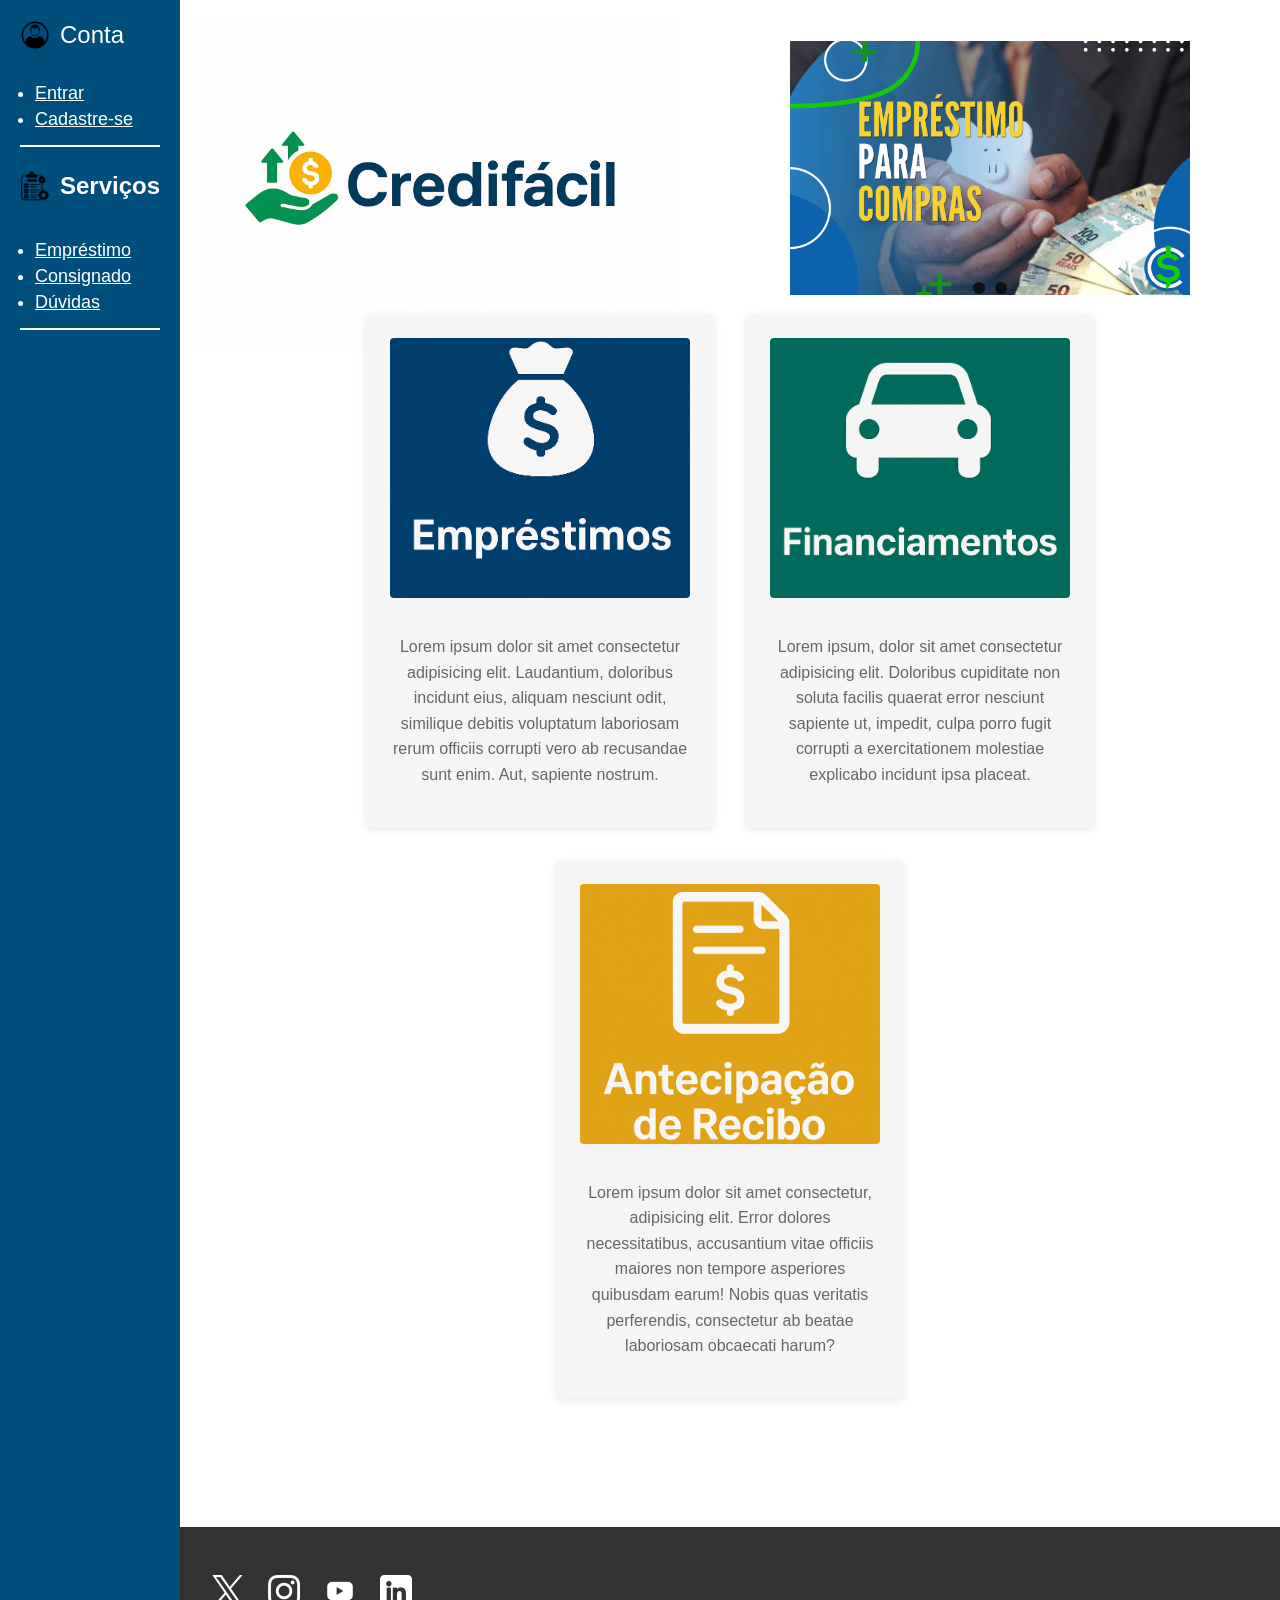
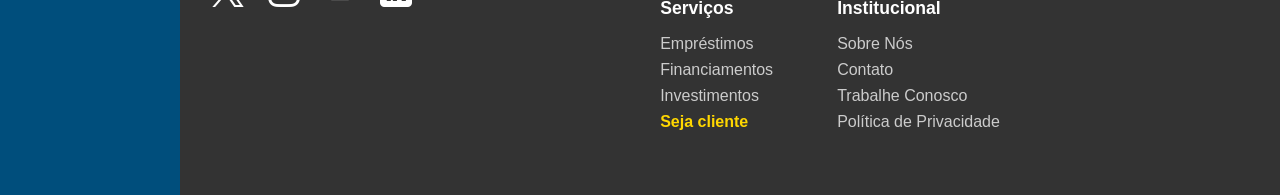
<file: index.html>
<!DOCTYPE html>
<html lang="pt-BR">
<head>
    <meta charset="UTF-8">
    <meta name="viewport" content="width=device-width, initial-scale=1.0">
    <title>CrediFácil</title>
    <link rel="stylesheet" href="css/pag-inicial.css">
</head>
<body>
    <!--Criando o menu lateral-->
    <aside class="menu-lateral">
        <div class="conta"> <!--Aqui ficará o ícone e o título "Conta"-->
            <img src="icons/login-usuario.png" alt="Avatar Usuário" class="avatar">
            <span>Conta</span>
        </div>
        <!--Criando uma navegação única para os links da conta e para ajustes-->
        <nav>
            <ul class="links-conta">
                <li><a href="#">Entrar</a></li>
                <li><a href="#">Cadastre-se</a></li>
            </ul>

            <!--Agora no mesmo "nav" irei criar o título e o restante da navegação-->
            <h3 class="titulo-servicos"><!--Aqui além do título será inserido junto o ícone de serviços-->
                <img src="icons/servicos.png" alt="Serviços" class="servicos-icone">
                Serviços
            </h3>
            <ul class="links-servicos"> <!--Lista para os links dos serviços disponíveis-->
                <li><a href="#">Empréstimo</a></li>
                <li><a href="#">Consignado</a></li>
                <li><a href="#">Dúvidas</a></li>
            </ul>
        </nav>
    </aside>
    <main>
        <header> <!--Criando o cabeçalho-->
            <div class="logo"> <!--Criando uma div só para a logo-->
                <img src="img/logo-credifacil.png" alt="Logo Credifácil" >
            </div>

            <div class="slideshow"> <!--Criando uma div e classe exclusiva pra os slides-->
                <div class="slide ativado"> <!--Primeiro slide, já ativado por padrão-->
                    <img src="img/promo-1.png" alt="Imagem 1">
                </div>
                <div class="slide">
                    <img src="img/promo-2.png" alt="Imagem 2">
                </div>
                <div class="indicadores"> <!--Criando os indicadores dos slides-->
                    <span class="indicador ativado" data-slide="0"></span>
                    <span class="indicador" data-slide="1"></span>
                </div>
            </div>
        </header>

        <section class="cards-container"> <!--Criando seção para os cards da página-->
            <a href="pag-emprestimos.html" class="card">
                <img src="img/card-emprestimo.png" alt="Empréstimo">
                <p>Lorem ipsum dolor sit amet consectetur adipisicing elit. Laudantium, doloribus incidunt eius, aliquam nesciunt odit, similique debitis voluptatum laboriosam rerum officiis corrupti vero ab recusandae sunt enim. Aut, sapiente nostrum.</p>
            </a>
            <div class="card">
                <img src="img/card-financiamento.png" alt="Financiamento">
                <p>Lorem ipsum, dolor sit amet consectetur adipisicing elit. Doloribus cupiditate non soluta facilis quaerat error nesciunt sapiente ut, impedit, culpa porro fugit corrupti a exercitationem molestiae explicabo incidunt ipsa placeat.</p>
            </div>
            <div class="card">
                <img src="img/card-antecipacao.png" alt="Antecipação de Recibos">
                <p>Lorem ipsum dolor sit amet consectetur, adipisicing elit. Error dolores necessitatibus, accusantium vitae officiis maiores non tempore asperiores quibusdam earum! Nobis quas veritatis perferendis, consectetur ab beatae laboriosam obcaecati harum?</p>
            </div>
        </section>
        <footer> <!--Criando o rodapé da página-->
            <div class="conteudo-rodape">
                <div class="icones-redesocial"> <!--Criando div para os adicionar os icones
                                                          das redes sociais da empresa-->
                    <a href="#"><img src="icons/twitter.png" alt="X"></a>
                    <a href="#"><img src="icons/instagram.png" alt="Instagram"></a>
                    <a href="#"><img src="icons/youtube.png" alt="Youtube"></a>
                    <a href="#"><img src="icons/linkedin.png" alt="LinkedIn"></a>
                </div>

                <div class="links-rodape"> <!--Classe para os links em geral-->
                    <div class="links-coluna"> <!--Div para dividir as colunas-->
                        <h4>Serviços</h4>
                        <ul>
                            <li><a href="#">Empréstimos</a></li>
                            <li><a href="#">Financiamentos</a></li>
                            <li><a href="#">Investimentos</a></li>
                            <li><a href="pag-seja-cliente.html" class="seja-membro">Seja cliente</a></li>
                        </ul>
                    </div>
                    <div class="links-coluna"> <!--Segunda coluna de Links-->
                        <h4>Institucional</h4>
                        <ul>
                            <li><a href="#">Sobre Nós</a></li>
                            <li><a href="#">Contato</a></li>
                            <li><a href="#">Trabalhe Conosco</a></li>
                            <li><a href="#">Política de Privacidade</a></li>
                        </ul>
                    </div>
                </div>
            </div>

        </footer>
    </main>
</body>
</html>
</file>
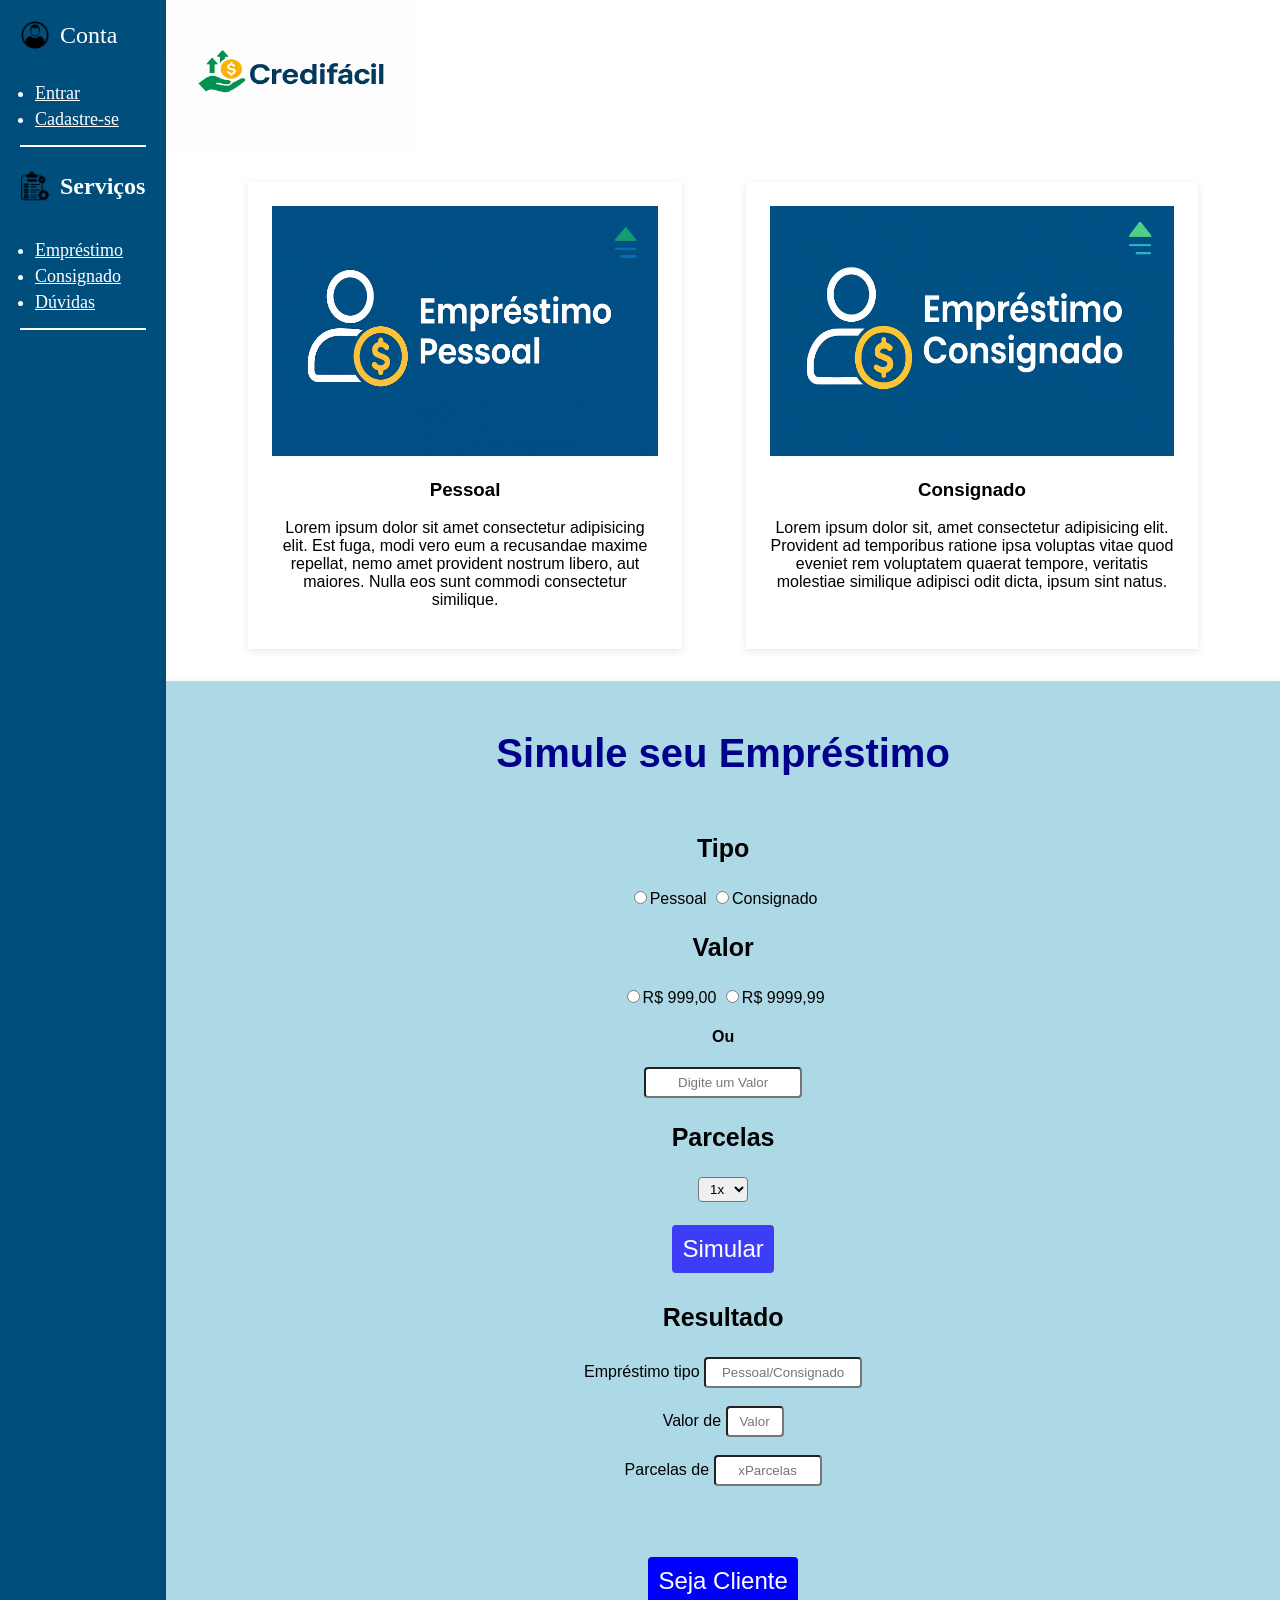
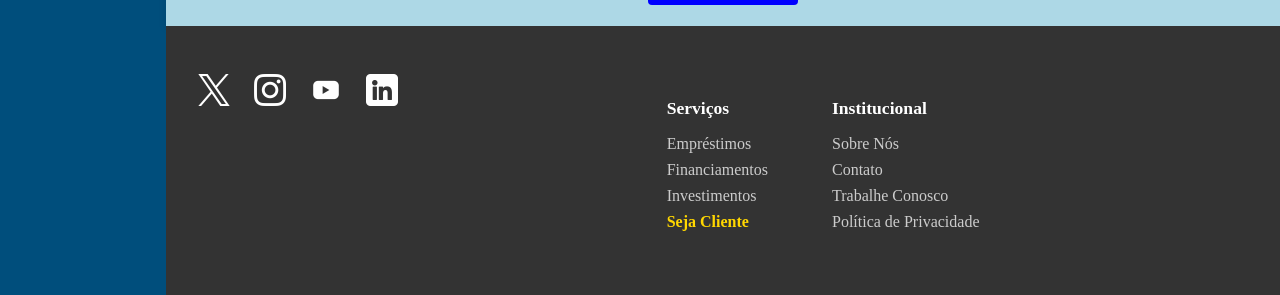
<file: pag-emprestimos.html>
<!DOCTYPE html>
<html lang="en">
<head>
    <meta charset="UTF-8">
    <meta name="viewport" content="width=device-width, initial-scale=1.0">
    <title>CrediFácil Empréstimos</title>
    <link rel="stylesheet" href="css/pag-emprestimos.css">
</head>
<body>
    <!--Criando o menu lateral-->
    <aside class="menu-lateral">
        <div class="conta"> <!--Aqui ficará o ícone e o título "Conta"-->
            <img src="icons/login-usuario.png" alt="Avatar Usuário" class="avatar">
            <span>Conta</span>
        </div>
        <!--Criando uma navegação única para os links da conta e para ajustes-->
        <nav>
            <ul class="links-conta">
                <li><a href="#">Entrar</a></li>
                <li><a href="#">Cadastre-se</a></li>
            </ul>

            <!--Agora no mesmo "nav" irei criar o título e o restante da navegação-->
            <h3 class="titulo-servicos"><!--Aqui além do título será inserido junto o ícone de serviços-->
                <img src="icons/servicos.png" alt="Serviços" class="servicos-icone">
                Serviços
            </h3>
            <ul class="links-servicos"> <!--Lista para os links dos serviços disponíveis-->
                <li><a href="#">Empréstimo</a></li>
                <li><a href="#">Consignado</a></li>
                <li><a href="#">Dúvidas</a></li>
            </ul>
        </nav>
    </aside>
    <main>
        <header class="logo"> <!--Criando o cabeçalho somente para a Logo no topo da página-->
            <img src="img/logo-credifacil.png" alt="Logotipo">
        </header>

        <section class="cards-emprestimos"> <!--Criando a section somente para os cards dos empréstimos-->
            <div class="cards-empr"> <!--Criando a classe para os cards-->
                <img src="img/empr-pessoal.png" alt="Empréstimo Pessoal">
                <h3>Pessoal</h3>
                <p>Lorem ipsum dolor sit amet consectetur adipisicing elit. Est fuga, modi vero eum a recusandae maxime repellat, nemo amet provident nostrum libero, aut maiores. Nulla eos sunt commodi consectetur similique.</p>
            </div>
                
            <div class="cards-empr">
                <img src="img/empr-consignado.png" alt="Empréstimo Consignado">
                <h3>Consignado</h3>
                <p>Lorem ipsum dolor sit, amet consectetur adipisicing elit. Provident ad temporibus ratione ipsa voluptas vitae quod eveniet rem voluptatem quaerat tempore, veritatis molestiae similique adipisci odit dicta, ipsum sint natus.</p>
            </div>
        </section>

        <section class="simulacao-emprestimo"> <!--Simulação dos empréstimos-->
           
            <h2 class="titulo-simule"><b>Simule seu Empréstimo</b></h2>
           
            <div class="tipo-de-emprestimo"> <!--Criando classe para os dois radiobutton-->
                <h3>Tipo</h3>
                <label>
                    <input type="radio" name="tipo" value="pessoal" required>Pessoal
                </label>
                <label>
                   <input type="radio" name="tipo" value="consignado" required>Consignado
                </label>
                
                <br> <!--Quebrando linha-->

                <h3>Valor</h3> <!--Segundo radiobutton-->
                <label >
                    <input type="radio" name="valor" value="999" required>R$ 999,00
                </label>
                <label> 
                    <input type="radio" name="valor" value="9999.99" required>R$ 9999,99
                </label>

                <br><!--Quebrando linha-->

                <h4>Ou</h4> <!--Label para o usuário digitar o valor desejado-->
                <label for="valor-digitado">
                    <input type="text" name="valor" id="valor-digitado" placeholder="Digite um Valor">
                </label>

                <br>

                <h3>Parcelas</h3>
                <select name="parcelas" id="opcao-parcela"> <!--Opções de parcelas-->
                    <option value="1x">1x</option>
                    <option value="2x">2x</option>
                    <option value="3x">3x</option>
                    <option value="4x">4x</option>
                </select>

                <br>
                <br>
                <!--Botão de envio-->
                <input type="submit" value="Simular" class="btnsimular efeito-1">
            </div>

            <div class="resultado-emprestimo"> <!--Div para os resultados-->
                <h3>Resultado</h3>
                <form action="emprestimo-simulado" method="post">
                    <label>Empréstimo tipo </label>
                    <input type="text" placeholder="Pessoal/Consignado" id="tipo-resultado" readonly>
                    <br>
                    <br> 
                    <label>Valor de </label>
                    <input type="text" placeholder="Valor" id="valor-resultado" readonly>
                    <br>
                    <br>
                    <label>Parcelas de </label>
                    <input type="text" placeholder="xParcelas" id="parcelas-resultado" readonly>
                </form>
            </div>

            <div class="btsejaCliente"> <!--div para formatar o botão-->
                <br>
                <a href="pag-seja-cliente.html"><button class="efeito efeito-1">Seja Cliente</button></a>
            </div>
        </section>
        <footer> <!--Criando o rodapé da página-->
            <div class="conteudo-rodape">
                <div class="icones-redesocial"> <!--Criando div para os adicionar os icones
                                                          das redes sociais da empresa-->
                    <a href="#"><img src="icons/twitter.png" alt="X"></a>
                    <a href="#"><img src="icons/instagram.png" alt="Instagram"></a>
                    <a href="#"><img src="icons/youtube.png" alt="Youtube"></a>
                    <a href="#"><img src="icons/linkedin.png" alt="LinkedIn"></a>
                </div>

                <div class="links-rodape"> <!--Classe para os links em geral-->
                    <div class="links-coluna"> <!--Div para dividir as colunas-->
                        <h4>Serviços</h4>
                        <ul>
                            <li><a href="#">Empréstimos</a></li>
                            <li><a href="#">Financiamentos</a></li>
                            <li><a href="#">Investimentos</a></li>
                            <li><a href="pag-seja-cliente.html" class="seja-membro">Seja Cliente</a></li>
                        </ul>
                    </div>
                    <div class="links-coluna"> <!--Segunda coluna de Links-->
                        <h4>Institucional</h4>
                        <ul>
                            <li><a href="#">Sobre Nós</a></li>
                            <li><a href="#">Contato</a></li>
                            <li><a href="#">Trabalhe Conosco</a></li>
                            <li><a href="#">Política de Privacidade</a></li>
                        </ul>
                    </div>
                </div>
            </div>

        </footer>
    </main>
</body>
</html>
</file>
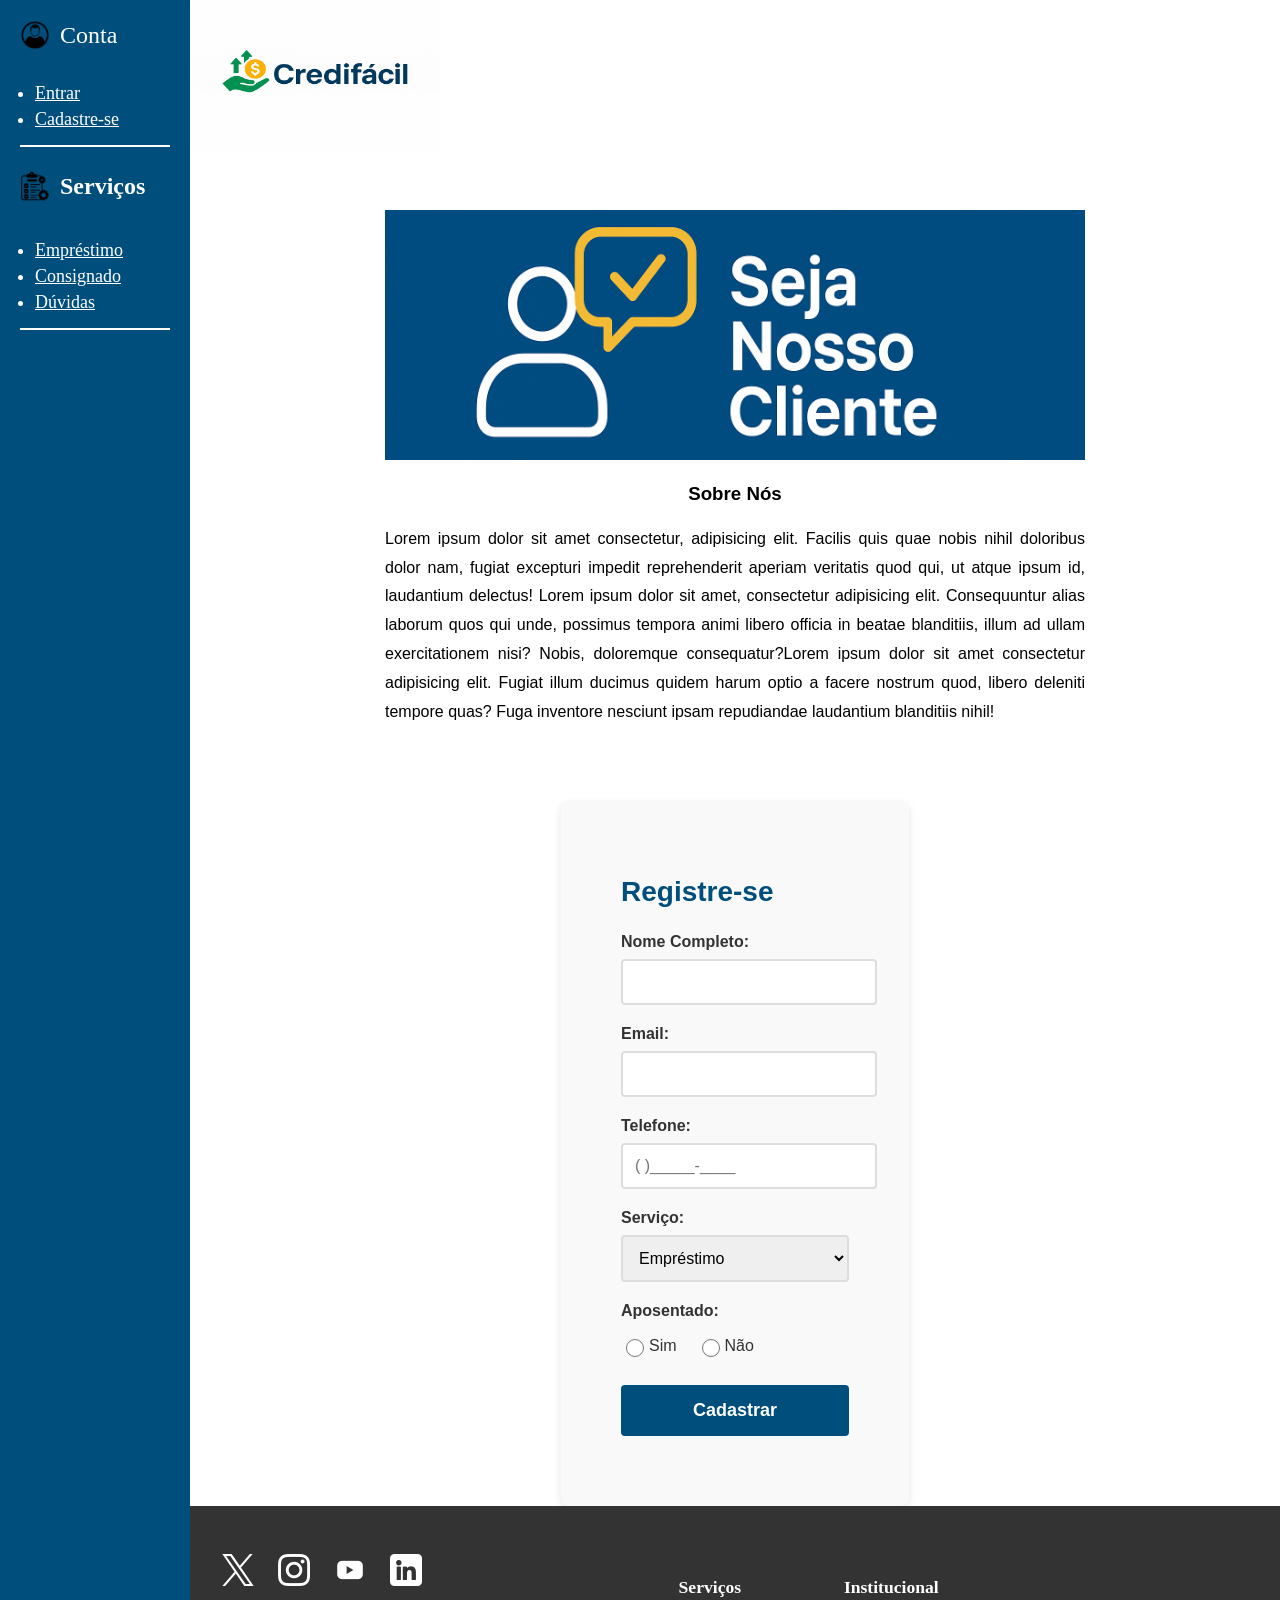
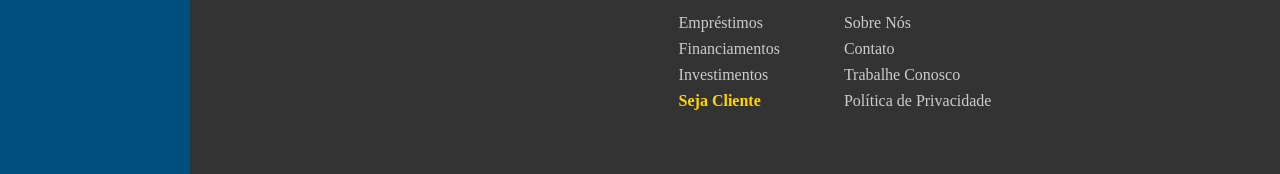
<file: pag-seja-cliente.html>
<!DOCTYPE html>
<html lang="en">
<head>
    <meta charset="UTF-8">
    <meta name="viewport" content="width=device-width, initial-scale=1.0">
    <title>Credifácil Empréstimos</title>
    <link rel="stylesheet" href="css/pag-seja-cliente.css">
</head>
<body>
     <!--Criando o menu lateral-->
    <aside class="menu-lateral">
        <div class="conta"> <!--Aqui ficará o ícone e o título "Conta"-->
            <img src="icons/login-usuario.png" alt="Avatar Usuário" class="avatar">
            <span>Conta</span>
        </div>
        <!--Criando uma navegação única para os links da conta e para ajustes-->
        <nav>
            <ul class="links-conta">
                <li><a href="#">Entrar</a></li>
                <li><a href="#">Cadastre-se</a></li>
            </ul>

            <!--Agora no mesmo "nav" irei criar o título e o restante da navegação-->
            <h3 class="titulo-servicos"><!--Aqui além do título será inserido junto o ícone de serviços-->
                <img src="icons/servicos.png" alt="Serviços" class="servicos-icone">
                Serviços
            </h3>
            <ul class="links-servicos"> <!--Lista para os links dos serviços disponíveis-->
                <li><a href="#">Empréstimo</a></li>
                <li><a href="#">Consignado</a></li>
                <li><a href="#">Dúvidas</a></li>
            </ul>
        </nav>
    </aside>

    <main>
        <header class="logo"> <!--Criando o cabeçalho somente para a Logo no topo da página-->
            <img src="img/logo-credifacil.png" alt="Logotipo">
        </header>

        <section class="descricao-sejaNossoCliente"> <!--Div para o banner e descrição da seção seja nosso cliente-->
            <div class="banner-sejaNossoCliente">
                 <img src="img/seja-nosso-cliente.png" alt="Seja Nosso Cliente">
                 <h3><b>Sobre Nós</b></h3>
                 <p>Lorem ipsum dolor sit amet consectetur, adipisicing elit. Facilis quis quae nobis nihil doloribus dolor nam, fugiat excepturi impedit reprehenderit aperiam veritatis quod qui, ut atque ipsum id, laudantium delectus! Lorem ipsum dolor sit amet, consectetur adipisicing elit. Consequuntur alias laborum quos qui unde, possimus tempora animi libero officia in beatae blanditiis, illum ad ullam exercitationem nisi? Nobis, doloremque consequatur?Lorem ipsum dolor sit amet consectetur adipisicing elit. Fugiat illum ducimus quidem harum optio a facere nostrum quod, libero deleniti tempore quas? Fuga inventore nesciunt ipsam repudiandae laudantium blanditiis nihil!</p>
            </div>
        </section>

        <section class="formulario-registrese"> <!--Criando formulário para o resgistre-se-->
            <h2>Registre-se</h2>
            <div class="campo">
                <label for="nome">Nome Completo:</label>
                <input type="text" id="nome" name="nome" required>
            </div>
            <div class="campo">
                <label for="email">Email:</label>
                <input type="email" name="email" id="email" required>
            </div>
            <div class="campo">
                <label for="telefone">Telefone:</label>
                <input type="text" name="telefone" id="telefone" placeholder="( )_____-____" required>
            </div>
            <div class="campo">
                <label for="tipo-servico">Serviço:</label>
                <select name="tipo-servico" id="tipo-servico">
                    <option value="emprestimo">Empréstimo</option>
                    <option value="financiamento">Financiamento</option>
                    <option value="antecipacao">Antecipação de Recibos</option>
                </select>
            </div>
            <div class="campo">
                <label>Aposentado:</label>
                <div class="escolha-radio">
                     <label id="aposentado">
                    <input type="radio" name="aposentado" id="sim">Sim
                        </label>
                    <label id="aposentado">
                        <input type="radio" name="aposentado" id="nao">Não
                    </label>
                </div>
            </div>
            <button type="submit">Cadastrar</button>
        </section>
         <footer> <!--Criando o rodapé da página-->
            <div class="conteudo-rodape">
                <div class="icones-redesocial"> <!--Criando div para os adicionar os icones
                                                          das redes sociais da empresa-->
                    <a href="#"><img src="icons/twitter.png" alt="X"></a>
                    <a href="#"><img src="icons/instagram.png" alt="Instagram"></a>
                    <a href="#"><img src="icons/youtube.png" alt="Youtube"></a>
                    <a href="#"><img src="icons/linkedin.png" alt="LinkedIn"></a>
                </div>

                <div class="links-rodape"> <!--Classe para os links em geral-->
                    <div class="links-coluna"> <!--Div para dividir as colunas-->
                        <h4>Serviços</h4>
                        <ul>
                            <li><a href="#">Empréstimos</a></li>
                            <li><a href="#">Financiamentos</a></li>
                            <li><a href="#">Investimentos</a></li>
                            <li><a href="pag-seja-cliente.html" class="seja-membro">Seja Cliente</a></li>
                        </ul>
                    </div>
                    <div class="links-coluna"> <!--Segunda coluna de Links-->
                        <h4>Institucional</h4>
                        <ul>
                            <li><a href="#">Sobre Nós</a></li>
                            <li><a href="#">Contato</a></li>
                            <li><a href="#">Trabalhe Conosco</a></li>
                            <li><a href="#">Política de Privacidade</a></li>
                        </ul>
                    </div>
                </div>
            </div>

        </footer>
    </main>
</body>
</html>
</file>
<file: css/pag-inicial.css>
body{ /* Estilização do corpo da página */
    display: flex; /*Deixando o layout da página flexível*/
    margin: 0; /*Removendo margens padrão do navegador*/
    background-color: #fff; /*Definindo a cor de fundo como branco*/
    min-height: 100vh; /*Garantindo que o corpo ocupe no mínimo a altura total da janela de visualização*/
    font-family: Arial, Helvetica, sans-serif;
}

.menu-lateral{ /* Estilização do menu lateral */
    width: 150px; /*Definindo a largura fixa do menu lateral*/
    background-color: #004E7C; /*Definindo a cor de fundo do menu lateral*/
    color: white; /*Definindo a cor do texto como branco*/
    padding: 20px; /*Adicionando espaçamento interno ao menu lateral*/ 
}
.menu-lateral span{ /* Estilização do título do menu lateral */
    font-size: 24px;  /*Definindo o tamanho da fonte do título*/
}
.conta{ /* Estilização da seção de conta do usuário */
    display: flex; /*Definindo a seção como um contêiner flexível*/
    align-items: center; /*Alinhando os itens ao centro verticalmente*/
    gap: 10px; /*Adicionando espaçamento entre os itens*/
}
.avatar{ /* Estilização do avatar do usuário */
    width: 30px; /*Definindo a largura do avatar*/
}
.links-conta{ /* Estilização dos links da seção de conta */
    display: flex; /*Definindo a seção como um contêiner flexível*/
    flex-direction: column; /*Organizando os links em uma coluna*/
    gap: 5px; /*Adicionando espaçamento entre os links*/
    font-size: 18px; /*Definindo o tamanho da fonte dos links*/
    padding: 15px; /*Adicionando espaçamento interno à seção de links*/
    border-bottom: 2px solid white /*Adicionando uma borda inferior branca à seção de links*/
}
.links-conta a{ /* Estilização dos links */
    color: white; /*Definindo a cor dos links como branco*/
}
.titulo-servicos{ /*Estilizando o título da navegação serviços*/
    font-size: 24px; /*Definindo o tamanho da fonte do título*/
    display: flex; /*Definindo o título como um contêiner flexível*/
    align-items: center;  /*Alinhando os itens ao centro verticalmente*/
    gap: 10px; /*Adicionando espaçamento entre os itens*/
}
.servicos-icone{ /* Estilização do ìcone serviços*/
    width: 30px; /*Definindo a largura do ícone*/
}

.links-servicos{ /* Estilização dos links da seção de serviços */
    display: flex; /*Definindo a seção como um contêiner flexível*/
    flex-direction: column; /*Organizando os links em uma coluna*/
    gap: 5px; /*Adicionando espaçamento entre os links*/
    font-size: 18px; /*Definindo o tamanho da fonte dos links*/
    padding: 15px; /*Adicionando espaçamento interno à seção de links*/
    border-bottom: 2px solid white; /*Adicionando uma borda inferior branca à seção de links*/
}
.links-servicos a{ /* Estilização dos links */
    color: white; /*Definindo a cor dos links como branco*/
}
header{ /* Estilização do cabeçalho */
    display: flex; /*Definindo o cabeçalho como um contêiner flexível*/
    gap: 20px; /*Adicionando espaçamento entre os itens do cabeçalho*/
    height: 250px; /*Definindo a altura do cabeçalho*/
    align-items: flex-start ; /*Alinhando os itens ao início verticalmente*/
}
main{
    flex-grow: 1; /*Permitindo o main ocupare o espaço restante disponível*/
    display: flex; /*Definindo o main como um contêiner flexível*/
    flex-direction: column; /*Organizando os elementos filhos em uma coluna*/
    
}
.logo{ /*Estilização da classe logo*/
    padding-top: 20px; /*Adicionando espaçamento superior ao logo*/
}
.logo img{ /*Estilização do logo*/
    width: 500px; /*Definindo a largura do logo*/  
}
.slideshow{ /* Estilização do slideshow */
    width: 55%; /*Definindo a largura do slideshow*/
    height: 250px; /*Definindo a altura do slideshow*/
    display: flex; /*Definindo o slideshow como um contêiner flexível*/
    padding-top: 43px; /*Adicionando espaçamento superior ao slideshow*/
    position: relative; /*Definindo o posicionamento como relativo para permitir o posicionamento absoluto dos slides*/
    align-items: center; /*Alinhando os itens ao centro verticalmente*/
    justify-content: center ; /*Centralizando os itens horizontalmente*/
}

.slide{ /* Estilização dos slides */
    position: absolute; /*Posicionando os slides de forma absoluta dentro do slideshow*/
    width: 100%;/*Definindo a largura dos slides para ocupar toda a largura do slideshow*/
    height: 100%;/*Definindo a altura dos slides para ocupar toda a altura do slideshow*/
    opacity: 0;/*Definindo a opacidade inicial dos slides como 0 (invisível)*/
    transition: opacity 1s ease-in-out; /*Adicionando uma transição suave para a opacidade dos slides*/
    display: flex; /*Definindo os slides como contêineres flexíveis*/
    align-items: center; /*Alinhando os itens dos slides ao centro verticalmente*/
    justify-content: center; /*Centralizando os itens dos slides horizontalmente*/
}
.slide.ativado{/* Estilização do slide ativo */
    opacity: 1; /*Definindo a opacidade do slide ativo como 1 (visível)*/
}
.slide img{/* Estilização das imagens dos slides */
    width: 400px; /*Definindo a largura das imagens dos slides*/
    max-width: 100%; /*Garantindo que as imagens não ultrapassem a largura do slide*/
    max-height: 100%; /*Garantindo que as imagens não ultrapassem a altura do slide*/
    object-fit: contain; /*Mantendo a proporção das imagens dentro do slide*/
}
.indicadores{ /* Estilização dos indicadores dos slides */
    height: 1px;/*Definindo a altura dos indicadores*/
    position: absolute; /*Posicionando os indicadores de forma absoluta dentro do slideshow*/
    bottom: 10px; /*Posicionando os indicadores a 10px do fundo do slideshow*/
    left: 50%; /*Centralizando os indicadores horizontalmente*/
    transform: translateX(-50%); /*Ajustando a posição dos indicadores para o centro exato*/
    display: flex; /*Definindo os indicadores como um contêiner flexível*/
    gap: 10px; /*Adicionando espaçamento entre os indicadores*/
    z-index: 10; /*Garantindo que os indicadores fiquem acima dos slides*/
}
.indicador{ /* Estilização dos indicadores individuais */
    width: 12px; /*Definindo a largura dos indicadores*/
    height: 12px; /*Definindo a altura dos indicadores*/
    border-radius: 50%; /*Tornando os indicadores circulares*/
    background: rgba(0, 0, 0, 0.7); /*Definindo a cor de fundo dos indicadores*/
}
.cards-container{ /* Estilização do container dos cards */
    margin: 2rem; /*Adicionando margem ao redor do container*/
    display: flex; /*Definindo o container como um contêiner flexível*/
    gap: 2rem; /*Adicionando espaçamento entre os cards*/
    padding: 2rem; /*Adicionando espaçamento interno ao container*/
    justify-content: center; /*Centralizando os cards horizontalmente*/
    flex-wrap: wrap; /*Permitindo que os cards quebrem para a próxima linha se necessário*/
    cursor: pointer; /*Alterando o cursor para indicar que os cards são clicáveis*/
}
.card{ /* Estilização dos cards */
    background-color: #f5f5f5; /*Definindo a cor de fundo dos cards*/
    border-radius: 8px; /*Adicionando bordas arredondadas aos cards*/
    box-shadow: 0 2px 8px rgba(0, 0, 0, 0.1); /*Adicionando sombra aos cards*/
    padding: 1.5rem; /*Adicionando espaçamento interno aos cards*/
    max-width: 300px; /*Definindo a largura máxima dos cards*/
    text-align: center; /*Centralizando o texto dentro dos cards*/
    transition: transform 0.3s, box-shadow 0.3s; /*Adicionando uma transição suave para o efeito hover*/
    text-decoration: none; /*Removendo decoração de texto*/
    color: inherit; /*Mantendo a cor do texto herdada*/
    display: block; /*Definindo o card como um bloco clicável*/
}
.card:hover{ /* Estilização do card ao passar o mouse */
    transform: translateY(-5px); /*Elevando o card levemente ao passar o mouse*/
    box-shadow: 0 4px 12px rgba(0, 0, 0, 0.15); /*Aumentando a sombra do card ao passar o mouse*/
}
.card img{ /* Estilização das imagens dos cards */
    width: 100%; /*Definindo a largura das imagens para ocupar toda a largura do card*/
    height: 260px; /*Mantendo a proporção das imagens*/
    object-fit: cover;
    border-radius: 4px; /*Adicionando bordas arredondadas às imagens*/
    margin-bottom: 1rem; /*Adicionando espaçamento inferior às imagens*/
}
.card p{ /* Estilização do texto dos cards */
    font-size: 16px; /*Definindo o tamanho da fonte do texto*/
    color: #666; /*Definindo a cor do texto*/
    line-height: 1.6; /*Definindo o espaçamento entre linhas do texto*/
}
footer{ /*Estilização do Rodapé*/
    background: #333; /*Definindo a cor de fundo do rodapé*/
    color: #fff; /*Definindo a cor do texto do rodapé*/
    padding: 3rem 2rem; /*Adicionando espaçamento interno ao rodapé*/
    margin-top: 4rem; /*Adicionando espaçamento superior ao rodapé*/
    z-index: 20;
}
.conteudo-rodape{ /*Estilização do conteúdo do rodapé*/
    max-width: 1200px; /*Definindo largura máxima do conteúdo do rodapé*/
    margin: 0 auto; /*Centralizando o conteúdo do rodapé*/
}

.icones-redesocial{ /*Estilização da div dos icones*/
    display: flex; /*Definindo a div como um contêiner flexível*/
    gap: 1.5rem; /*Adicionando espaçamento entre os ícones*/
    justify-content: center; /*Centralizando os ícones horizontalmente*/
    margin-bottom: 2rem; /*Adicionando espaçamento inferior à div dos ícones*/
    float: left;
}
.icones-redesocial a{
    transition: transform 0.3s; /*Adicionando uma transição suave para o efeito hover
                                    nos ícones*/
}
.icones-redesocial a:hover{ /* Estilização dos ícones ao passar o mouse */
    transform: scale(1.2); /*Aumentando o tamanho dos ícones ao passar o mouse*/
}
.icones-redesocial img{ /*Estilização dos ícones das redes sociais*/
    width: 32px; /*Definindo a largura dos ícones*/
    height: 32px; /*Definindo a altura dos ícones*/
    filter: brightness(0) invert(1); /*Deixando os ícones em branco*/
}
.links-rodape{ /*Estilização das colunas e links*/
    display: flex; /*Definindo a Div como um container flexível*/
    justify-content: center; /*Centralizando os conteúdos horizontalmente*/
    gap: 4rem; /*Espaçamento entre os links*/
    flex-wrap: wrap; /*Permitindo que os links quebrem a linha se necessário*/
}

.links-coluna h4{
    margin-bottom: 1rem; /*Adicionando espaçamento inferior com relação da coluna*/
    font-size: 1.1rem; /*Definindo o tamanho da fonte*/
}
.links-coluna ul{
    list-style: none; /*Tirano as 'bolinhas' que demarcam os itens das colunas*/
    padding: 0; /*Espaçamento interno*/
}
.links-coluna li{
    margin-bottom: 0.5rem; /*Espaçamento inferior*/
}
.links-coluna a{
    color: #ccc; /*Definindo as cores dos links*/
    text-decoration: none;/*Tirando a decoração do texto*/
    transition: 0.3s; /*transição suave com o efeito hover sobre os links*/
}
.links-coluna a:hover{ /*mudando a cor do link após de ser clicado nele*/
    color: #fff;
}
.links-coluna a.seja-membro{ /*estilização do link seja membro*/
    color: #ffd700;
    font-weight: bold;
}
.links-coluna a.seja-membro:hover{/*mudando a cor do link após de ser clicado nele*/
    color: #ffed4e;
}
</file>
<file: css/pag-emprestimos.css>
body{ /* Estilização do corpo da página */
    display: flex; /*Deixando o layout da página flexível*/
    margin: 0; /*Removendo margens padrão do navegador*/
    background-color: #fff; /*Definindo a cor de fundo como branco*/
    min-height: 100vh; /*Garantindo que o corpo ocupe no mínimo a altura total da janela de visualização*/
}

.menu-lateral{ /* Estilização do menu lateral */
    width: 150px; /*Definindo a largura fixa do menu lateral*/
    background-color: #004E7C; /*Definindo a cor de fundo do menu lateral*/
    color: white; /*Definindo a cor do texto como branco*/
    padding: 20px; /*Adicionando espaçamento interno ao menu lateral*/ 
}
.menu-lateral span{ /* Estilização do título do menu lateral */
    font-size: 24px;  /*Definindo o tamanho da fonte do título*/
}
.conta{ /* Estilização da seção de conta do usuário */
    display: flex; /*Definindo a seção como um contêiner flexível*/
    align-items: center; /*Alinhando os itens ao centro verticalmente*/
    gap: 10px; /*Adicionando espaçamento entre os itens*/
}
.avatar{ /* Estilização do avatar do usuário */
    width: 30px; /*Definindo a largura do avatar*/
}
.links-conta{ /* Estilização dos links da seção de conta */
    display: flex; /*Definindo a seção como um contêiner flexível*/
    flex-direction: column; /*Organizando os links em uma coluna*/
    gap: 5px; /*Adicionando espaçamento entre os links*/
    font-size: 18px; /*Definindo o tamanho da fonte dos links*/
    padding: 15px; /*Adicionando espaçamento interno à seção de links*/
    border-bottom: 2px solid white /*Adicionando uma borda inferior branca à seção de links*/
}
.links-conta a{ /* Estilização dos links */
    color: white; /*Definindo a cor dos links como branco*/
}
.titulo-servicos{ /*Estilizando o título da navegação serviços*/
    font-size: 24px; /*Definindo o tamanho da fonte do título*/
    display: flex; /*Definindo o título como um contêiner flexível*/
    align-items: center;  /*Alinhando os itens ao centro verticalmente*/
    gap: 10px; /*Adicionando espaçamento entre os itens*/
}
.servicos-icone{ /* Estilização do ìcone serviços*/
    width: 30px; /*Definindo a largura do ícone*/
}

.links-servicos{ /* Estilização dos links da seção de serviços */
    display: flex; /*Definindo a seção como um contêiner flexível*/
    flex-direction: column; /*Organizando os links em uma coluna*/ 
    gap: 5px; /*Adicionando espaçamento entre os links*/
    font-size: 18px; /*Definindo o tamanho da fonte dos links*/
    padding: 15px; /*Adicionando espaçamento interno à seção de links*/
    border-bottom: 2px solid white; /*Adicionando uma borda inferior branca à seção de links*/
}
.links-servicos a{ /* Estilização dos links */
    color: white; /*Definindo a cor dos links como branco*/
}
.logo{
    height: 150px; /*Ajustando o tamanho da logo*/
}
.logo img{ /*ajustando o tamanho da imagem*/
    padding-top: 0px;
    padding-bottom: 25px;
    height: 150px;
    width: 250px;
}
.cards-emprestimos{ /*estilização do container dos cards*/
    margin: 2rem;
    display: flex; /*Definindo o container como flexível para melhor organização*/
    gap: 4rem; /*espaçamentos entre os cards*/
    padding: 0 50px;
    justify-content: space-between;/*alinhando-os horizontalmente*/
    font-family: Arial, Helvetica, sans-serif;
}

.cards-empr{ /*estilização das divs dos cards*/
    box-shadow: 0 2px 8px rgba(0, 0, 0, 0.1);
    padding: 1.5rem;
    max-width: 500px;
    text-align: center;
    text-decoration: none;
}

.cards-emprestimos img{ /*ajustando tamanho das imagens dos cards*/
    width: 100%;
    height: 250px;
    object-fit: cover;
}
.simulacao-emprestimo{  /*Ajustando as divs para que fiquem uma embaixo da outra*/
    display: flex;
    flex-direction: column;
    align-items: center;
    text-align: center;
    padding: 1rem;
    font-family: 'Segoe UI', Tahoma, Geneva, Verdana, sans-serif;
    box-shadow: 0 2px 8px rgba(0, 0, 0, 0.1);
    background-color: lightblue;
}
.titulo-simule{ /*Estilizando o título das divs*/
    color: darkblue;
    font-size: 40px;
}
 
.simulacao-emprestimo h3{
    font-size: 25px;
}

.simulacao-emprestimo h4{
    font-size: 20;
}
.simulacao-emprestimo ::placeholder{
    text-align: center;
}
#valor-digitado{ /*Estilizando o campo de texto do valor desejado que é digitado*/
    width: 150px;
    border-radius: 4px;
    height: 25px;
}
#opcao-parcela{ /*estilizando o tamanho da seleção e texto dentro das opções*/
    width: 50px;
    border-radius: 4px;
    height: 25px;
    text-align: center;
}
.btnsimular{ /*Estilização do botão*/
    text-align: center;
    font-family: 'Segoe UI', Tahoma, Geneva, Verdana, sans-serif;
    background-color: rgb(61, 61, 247);
    border: none;
    color: white;
    padding: 10px;
    margin: 5px;
    font-size: 24px;
    border-radius: 4px;
    position: relative;
    box-sizing: border-box;
    cursor: pointer;
    z-index: 1;
}
/*Estilizando os campos de texto onde mostram os resultados*/
#tipo-resultado{
    width: 150px;
    border-radius: 4px;
    height: 25px;
}

#valor-resultado{
    width: 50px;
    border-radius: 4px;
    height: 25px;
}
#parcelas-resultado{
    width: 100px;
    border-radius: 4px;
    height: 25px;
}
.btsejaCliente{ /*Estilização do botão seja cliente*/
    text-align: center;
    margin-top: 3rem;
}
.btsejaCliente a{
    color: white;
    text-decoration: none;
}

.efeito{
    background-color: blue;
    border: none;
    color: white;
    padding: 10px;
    margin: 5px;
    font-size: 24px;
    border-radius: 4px;
    position: relative;
    box-sizing: border-box;
    cursor: pointer;
    transition: all 0s ease;
}
.efeito-1::before{ /*aplicando efeito no botão*/
    content: '';
    position: absolute;
    top: 0px;
    left: 0px;
    width: 100%;
    height: 100%;
    opacity: 0;
    background: rgb(255, 255, 255, 0.3);
    border-radius: 4px;
    transition: all 0s ease;
}
.efeito-1:hover::before{
    opacity: 10;
}
footer{ /*Estilização do Rodapé*/
    background: #333; /*Definindo a cor de fundo do rodapé*/
    color: #fff; /*Definindo a cor do texto do rodapé*/
    padding: 3rem 2rem; /*Adicionando espaçamento interno ao rodapé*/
    margin-top: 0; /*Adicionando espaçamento superior ao rodapé*/
    z-index: 20;
}
.conteudo-rodape{ /*Estilização do conteúdo do rodapé*/
    max-width: 1200px; /*Definindo largura máxima do conteúdo do rodapé*/
    margin: 0 auto; /*Centralizando o conteúdo do rodapé*/
}

.icones-redesocial{ /*Estilização da div dos icones*/
    display: flex; /*Definindo a div como um contêiner flexível*/
    gap: 1.5rem; /*Adicionando espaçamento entre os ícones*/
    justify-content: center; /*Centralizando os ícones horizontalmente*/
    margin-bottom: 2rem; /*Adicionando espaçamento inferior à div dos ícones*/
    float: left;
}
.icones-redesocial a{
    transition: transform 0.3s; /*Adicionando uma transição suave para o efeito hover
                                    nos ícones*/
}
.icones-redesocial a:hover{ /* Estilização dos ícones ao passar o mouse */
    transform: scale(1.2); /*Aumentando o tamanho dos ícones ao passar o mouse*/
}
.icones-redesocial img{ /*Estilização dos ícones das redes sociais*/
    width: 32px; /*Definindo a largura dos ícones*/
    height: 32px; /*Definindo a altura dos ícones*/
    filter: brightness(0) invert(1); /*Deixando os ícones em branco*/
}
.links-rodape{ /*Estilização das colunas e links*/
    display: flex; /*Definindo a Div como um container flexível*/
    justify-content: center; /*Centralizando os conteúdos horizontalmente*/
    gap: 4rem; /*Espaçamento entre os links*/
    flex-wrap: wrap; /*Permitindo que os links quebrem a linha se necessário*/
}

.links-coluna h4{
    margin-bottom: 1rem; /*Adicionando espaçamento inferior com relação da coluna*/
    font-size: 1.1rem; /*Definindo o tamanho da fonte*/
}
.links-coluna ul{
    list-style: none; /*Tirano as 'bolinhas' que demarcam os itens das colunas*/
    padding: 0; /*Espaçamento interno*/
}
.links-coluna li{
    margin-bottom: 0.5rem; /*Espaçamento inferior*/
}
.links-coluna a{
    color: #ccc; /*Definindo as cores dos links*/
    text-decoration: none;/*Tirando a decoração do texto*/
    transition: 0.3s; /*transição suave com o efeito hover sobre os links*/
}
.links-coluna a:hover{ /*mudando a cor do link após de ser clicado nele*/
    color: #fff;
}
.links-coluna a.seja-membro{ /*estilização do link seja membro*/
    color: #ffd700;
    font-weight: bold;
}
.links-coluna a.seja-membro:hover{/*mudando a cor do link após de ser clicado nele*/
    color: #ffed4e;
}
</file>
<file: css/pag-seja-cliente.css>
body{ /* Estilização do corpo da página */
    display: flex; /*Deixando o layout da página flexível*/
    margin: 0; /*Removendo margens padrão do navegador*/
    background-color: #fff; /*Definindo a cor de fundo como branco*/
    min-height: 100vh; /*Garantindo que o corpo ocupe no mínimo a altura total da janela de visualização*/
}
.menu-lateral{ /* Estilização do menu lateral */
    width: 150px; /*Definindo a largura fixa do menu lateral*/
    background-color: #004E7C; /*Definindo a cor de fundo do menu lateral*/
    color: white; /*Definindo a cor do texto como branco*/
    padding: 20px; /*Adicionando espaçamento interno ao menu lateral*/ 
}
.menu-lateral span{ /* Estilização do título do menu lateral */
    font-size: 24px;  /*Definindo o tamanho da fonte do título*/
}
.conta{ /* Estilização da seção de conta do usuário */
    display: flex; /*Definindo a seção como um contêiner flexível*/
    align-items: center; /*Alinhando os itens ao centro verticalmente*/
    gap: 10px; /*Adicionando espaçamento entre os itens*/
}
.avatar{ /* Estilização do avatar do usuário */
    width: 30px; /*Definindo a largura do avatar*/
}
.links-conta{ /* Estilização dos links da seção de conta */
    display: flex; /*Definindo a seção como um contêiner flexível*/
    flex-direction: column; /*Organizando os links em uma coluna*/
    gap: 5px; /*Adicionando espaçamento entre os links*/
    font-size: 18px; /*Definindo o tamanho da fonte dos links*/
    padding: 15px; /*Adicionando espaçamento interno à seção de links*/
    border-bottom: 2px solid white /*Adicionando uma borda inferior branca à seção de links*/
}
.links-conta a{ /* Estilização dos links */
    color: white; /*Definindo a cor dos links como branco*/
}
.titulo-servicos{ /*Estilizando o título da navegação serviços*/
    font-size: 24px; /*Definindo o tamanho da fonte do título*/
    display: flex; /*Definindo o título como um contêiner flexível*/
    align-items: center;  /*Alinhando os itens ao centro verticalmente*/
    gap: 10px; /*Adicionando espaçamento entre os itens*/
}
.servicos-icone{ /* Estilização do ìcone serviços*/
    width: 30px; /*Definindo a largura do ícone*/
}

.links-servicos{ /* Estilização dos links da seção de serviços */
    display: flex; /*Definindo a seção como um contêiner flexível*/
    flex-direction: column; /*Organizando os links em uma coluna*/
    gap: 5px; /*Adicionando espaçamento entre os links*/
    font-size: 18px; /*Definindo o tamanho da fonte dos links*/
    padding: 15px; /*Adicionando espaçamento interno à seção de links*/
    border-bottom: 2px solid white; /*Adicionando uma borda inferior branca à seção de links*/
}
.links-servicos a{ /* Estilização dos links */
    color: white; /*Definindo a cor dos links como branco*/
}
main{
    flex: 1;
    display: flex;
    flex-direction: column;
}
.logo{
    height: 150px; /*Ajustando o tamanho da logo*/
}
.logo img{ /*ajustando o tamanho da imagem*/
    padding-top: 0px;
    padding-bottom: 25px;
    height: 150px;
    width: 250px;
}
.descricao-sejaNossoCliente{
    flex: 1;
    display: flex;
    justify-content: center;
    align-items: center;
    padding: 20px;
    font-family: Arial, Helvetica, sans-serif;
    max-width: 800px;
    margin: 0 auto;
}
.banner-sejaNossoCliente{
    padding: 2.5rem;
    max-width: 700px;
    text-align: center;
}
.banner-sejaNossoCliente p{
    font-size: 16px;
    line-height: 1.8; /*Espaçamento entre linhas*/
    text-align: justify;
    margin-top: 20px;
}
.banner-sejaNossoCliente img{
    width: 100%;
    height: 250px;
    object-fit: cover;
}
.formulario-registrese{
    background-color: #f9f9f9;
    padding: 50px 60px;
    border-radius: 8px;
    box-shadow: 0 2px 8px rgb(0, 0, 0, 0.1);
    max-width: 700px;
    margin: auto;
    font-family: 'Segoe UI', Tahoma, Geneva, Verdana, sans-serif;
}
.formulario-registrese h2{
    text-align: left;
    color: #004E7C;
    margin-bottom: 25px;
    font-size: 28px;
}

.campo{ /*Estilização dos campos dos formulários*/
    display: flex;
    flex-direction: column;
    margin-bottom: 20px;
}
.campo label{
    font-weight: bold;
    color: #333;
    margin-bottom: 8px;
    font-size: 16px;
    align-self: flex-start; /*Mantendo os labels à esquerda*/
}
/*estilização dos inputs e selects*/
.campo input[type="text"],
.campo input[type="email"],
.campo select{
    padding: 12px;
    border: 2px solid #ddd;
    border-radius: 4px;
    font-size: 16px;
    transition: border 0.3s;
    width: 100%;
    max-width: 500px;
}
.campo input[type="text"]:focus,
.campo input[type="email"]:focus,
.campo select:focus{
    outline: none;
    border-color: #004E7C;
}

.escolha-radio{ /*estilização específica só dos radios*/
    display: flex;
    gap: 20px;
    margin-top: 8px;
}

.escolha-radio label{
    display: flex;
    align-items: center;
    font-weight: normal;
}
.campo input[type="radio"]{
    margin-right: 5px;
    width: 18px;
    height: 18px;
    cursor: pointer;
}
button[type="submit"]{
    width: 100%;
    max-width: 500px;
    padding: 15px;
    background-color: #004E7C;
    color: white;
    border: none;
    border-radius: 4px;
    font-size: 18px;
    font-weight: bold;
    cursor: pointer;
    transition: background-color 0.3s;
    margin: 20px auto;
    display: block;
}
button[type="submit"]:hover{
    background-color: #003a5c;
}
footer{ /*Estilização do Rodapé*/
    background: #333; /*Definindo a cor de fundo do rodapé*/
    color: #fff; /*Definindo a cor do texto do rodapé*/
    padding: 3rem 2rem; /*Adicionando espaçamento interno ao rodapé*/
    margin-top: 0; /*Adicionando espaçamento superior ao rodapé*/
    z-index: 20;
}
.conteudo-rodape{ /*Estilização do conteúdo do rodapé*/
    max-width: 1200px; /*Definindo largura máxima do conteúdo do rodapé*/
    margin: 0 auto; /*Centralizando o conteúdo do rodapé*/
}

.icones-redesocial{ /*Estilização da div dos icones*/
    display: flex; /*Definindo a div como um contêiner flexível*/
    gap: 1.5rem; /*Adicionando espaçamento entre os ícones*/
    justify-content: center; /*Centralizando os ícones horizontalmente*/
    margin-bottom: 2rem; /*Adicionando espaçamento inferior à div dos ícones*/
    float: left;
}
.icones-redesocial a{
    transition: transform 0.3s; /*Adicionando uma transição suave para o efeito hover
                                    nos ícones*/
}
.icones-redesocial a:hover{ /* Estilização dos ícones ao passar o mouse */
    transform: scale(1.2); /*Aumentando o tamanho dos ícones ao passar o mouse*/
}
.icones-redesocial img{ /*Estilização dos ícones das redes sociais*/
    width: 32px; /*Definindo a largura dos ícones*/
    height: 32px; /*Definindo a altura dos ícones*/
    filter: brightness(0) invert(1); /*Deixando os ícones em branco*/
}
.links-rodape{ /*Estilização das colunas e links*/
    display: flex; /*Definindo a Div como um container flexível*/
    justify-content: center; /*Centralizando os conteúdos horizontalmente*/
    gap: 4rem; /*Espaçamento entre os links*/
    flex-wrap: wrap; /*Permitindo que os links quebrem a linha se necessário*/
}

.links-coluna h4{
    margin-bottom: 1rem; /*Adicionando espaçamento inferior com relação da coluna*/
    font-size: 1.1rem; /*Definindo o tamanho da fonte*/
}
.links-coluna ul{
    list-style: none; /*Tirano as 'bolinhas' que demarcam os itens das colunas*/
    padding: 0; /*Espaçamento interno*/
}
.links-coluna li{
    margin-bottom: 0.5rem; /*Espaçamento inferior*/
}
.links-coluna a{
    color: #ccc; /*Definindo as cores dos links*/
    text-decoration: none;/*Tirando a decoração do texto*/
    transition: 0.3s; /*transição suave com o efeito hover sobre os links*/
}
.links-coluna a:hover{ /*mudando a cor do link após de ser clicado nele*/
    color: #fff;
}
.links-coluna a.seja-membro{ /*estilização do link seja membro*/
    color: #ffd700;
    font-weight: bold;
}
.links-coluna a.seja-membro:hover{/*mudando a cor do link após de ser clicado nele*/
    color: #ffed4e;
}
</file>
